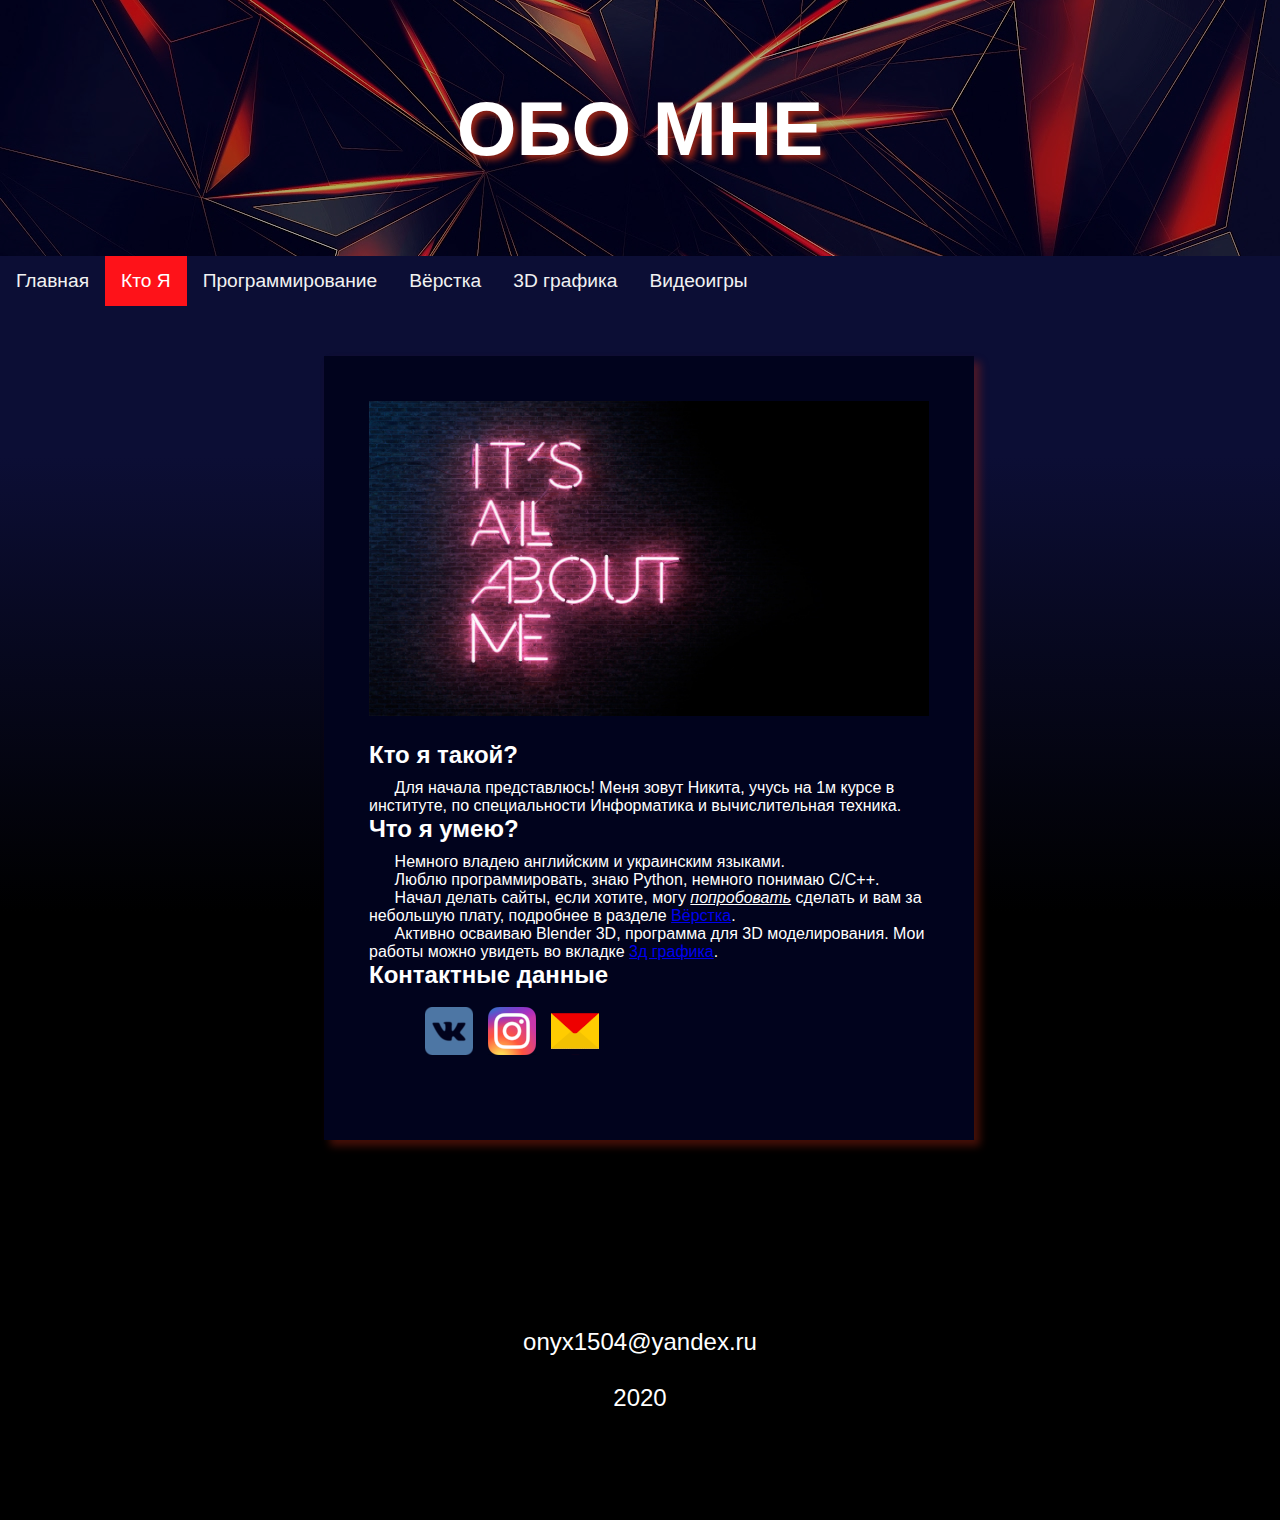
<file: about_me.html>
<!DOCTYPE html>
<html>
<head>
  <meta charset="UTF-8">
  <title>Обо мне</title>
  <link rel="stylesheet" href="style.css">
</head>
<body>
  <header class="header">
    <div class="overlay">
      <h1 class="header-title">Обо мне</h1>
    </div>
	<div class="topnav">
		<a href="index.html">Главная</a>
		<a class="active" href="#">Кто Я</a>
		<a href="programming.html">Программирование</a>
		<a href="layout.html">Вёрстка</a>
		<a href="gallery.html">3D графика</a>
		<a href="gaming.html">Видеоигры</a>
	</div>
  </header>
  <section class="content">
	<div class="card-gallery">
		<img class="card-image" src="about_me/about_me.jpg">
		<h3 class="card-title"><b>Кто я такой?</b></h3>
		<p class="card-text-pr">Для начала представлюсь! Меня зовут Никита, учусь на 1м курсе в институте, по специальности Информатика и вычислительная техника.</p>
		<h3 class="card-title"><b>Что я умею?</b></h3>
		<p class="card-text-pr">Немного владею английским и украинским языками.</p>
		<p class="card-text-pr">Люблю программировать, знаю Python, немного понимаю C/C++.</p>
		<p class="card-text-pr">Начал делать сайты, если хотите, могу <i><u>попробовать</u></i> сделать и вам за небольшую плату, подробнее в разделе <a href="layout.html">Вёрстка</a>.</p>
		<p class="card-text-pr">Активно осваиваю Blender 3D, программа для 3D моделирования. Мои работы можно увидеть во вкладке <a href="gallery.html">3д графика</a>.</p>
		<h3 class="card-title"><b>Контактные данные</b></h3>
		<p class="contacts">
		<a target="_blank" href="https://vk.com/shurigan_1504" class="vk"></a>
		<a target="_blank" href="https://www.instagram.com/shurigan_1504/" class="inst"></a>
		<a target="_blank" href="mailto:onyx1504@yandex.ru?subject=Посетитель сайта" class="post"></a>
		</p>
	</div>
  </section>
  <footer class="footer">
    <h4 class="footer-author" target="_blank">onyx1504@yandex.ru<br><br>2020</h4>
  </footer>
</body>

</html>
</file>
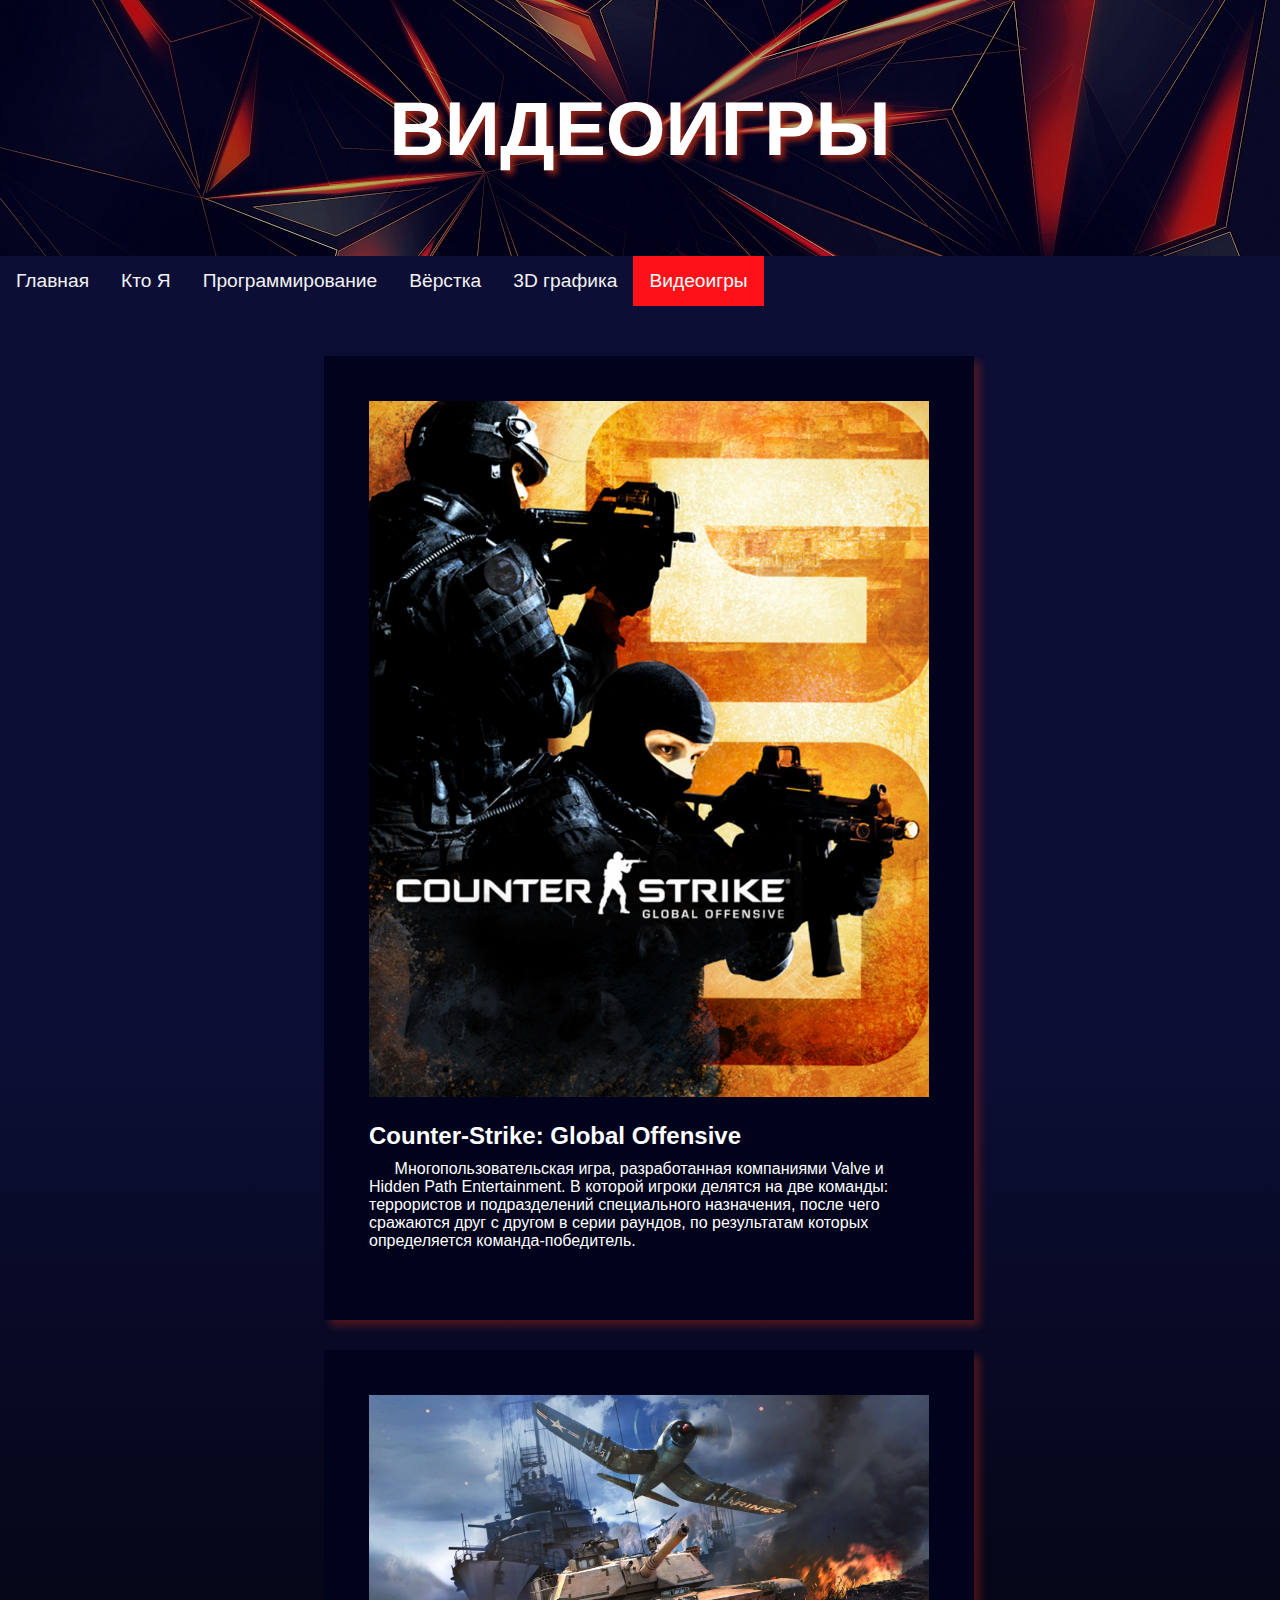
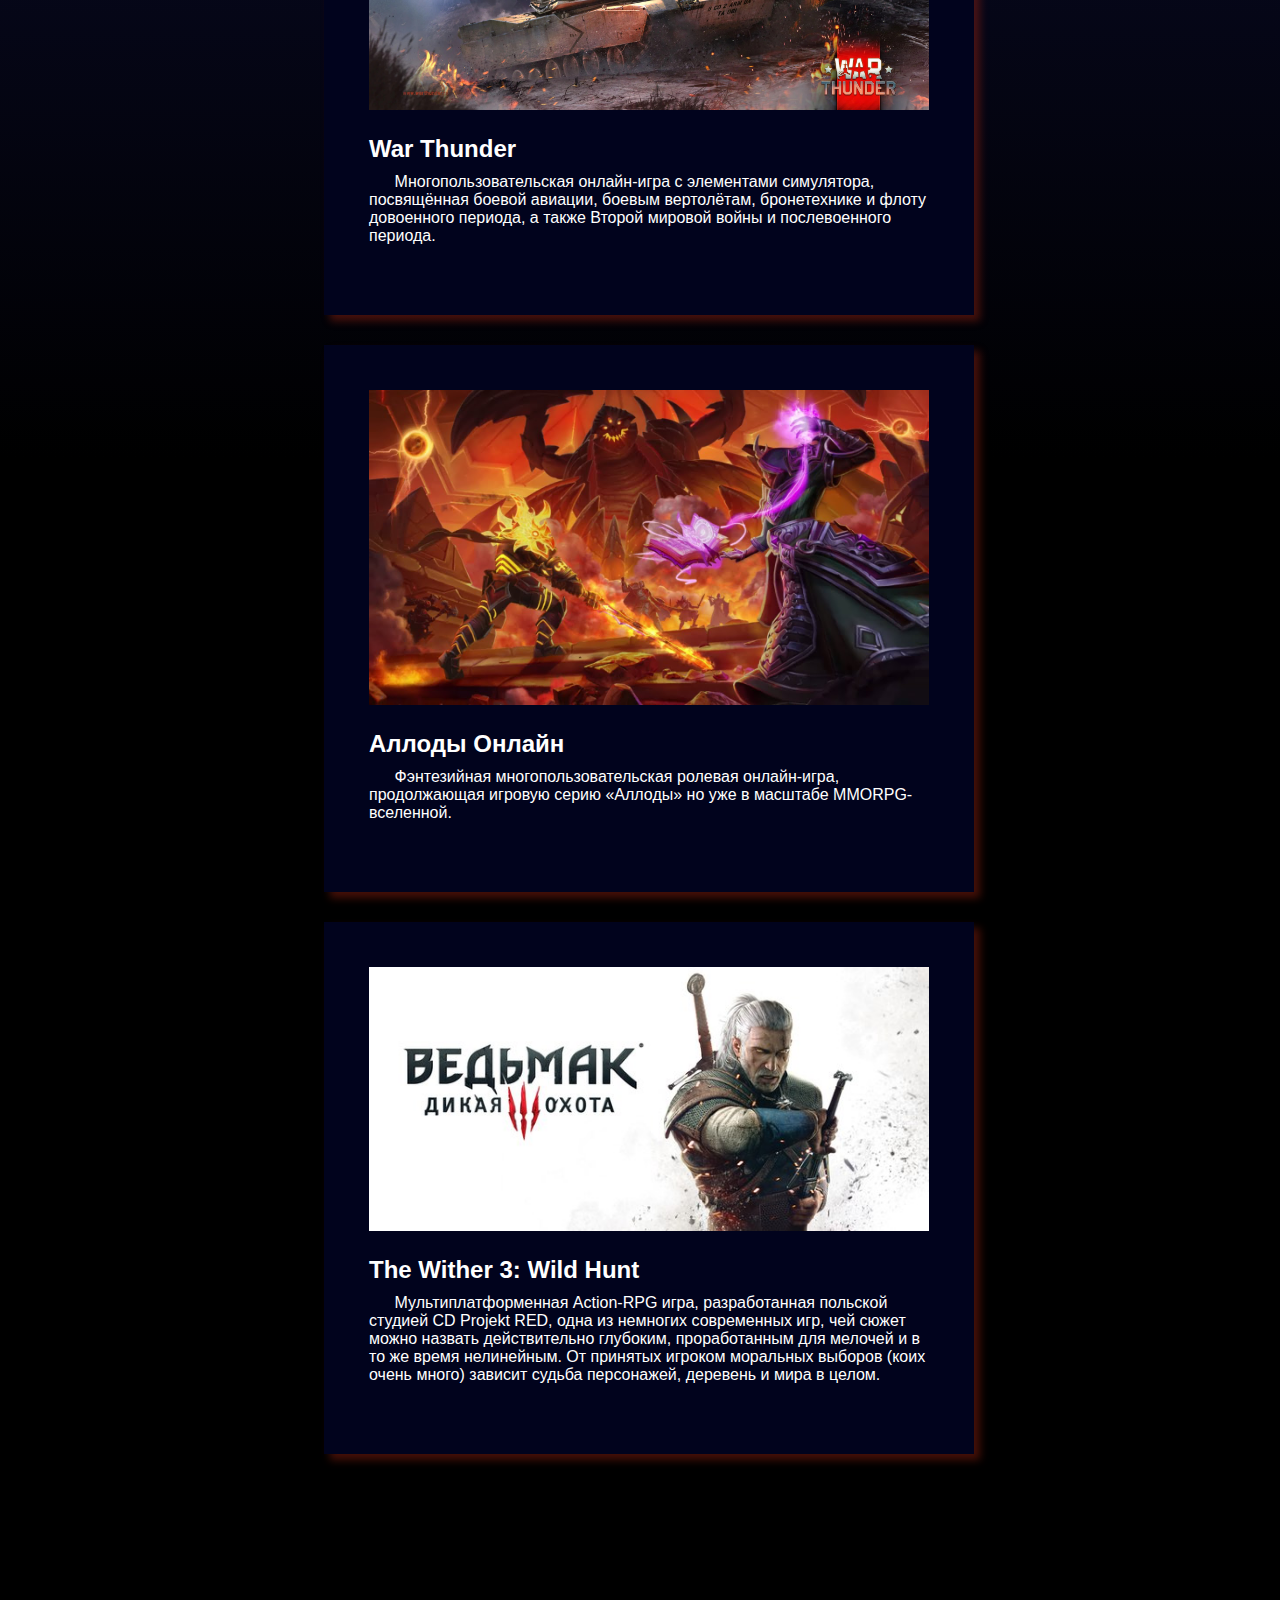
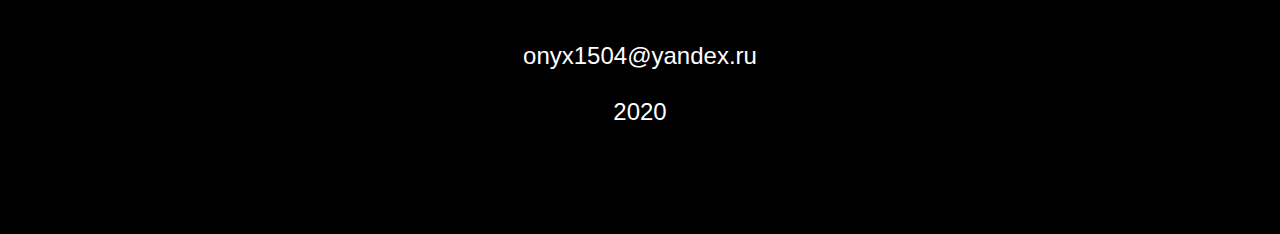
<file: gaming.html>
<!DOCTYPE html>
<html>
<head>
  <meta charset="UTF-8">
  <title>Видеоигры</title>
  <link rel="stylesheet" href="style.css">
</head>
<body>
  <header class="header">
    <div class="overlay">
      <h1 class="header-title">Видеоигры</h1>
    </div>
	<div class="topnav">
		<a href="index.html">Главная</a>
		<a href="about_me.html">Кто Я</a>
		<a href="programming.html">Программирование</a>
		<a href="layout.html">Вёрстка</a>
		<a href="gallery.html">3D графика</a>
		<a class="active" href="#">Видеоигры</a>
	</div>
	  
  </header>
  <section class="content">
	<div class="card-gallery">
		<img class="card-image" src="gaming/csgo.jpg">
		<h3 class="card-title"><b><a target="_blank" class="text" href="https://ru.wikipedia.org/wiki/Counter-Strike:_Global_Offensive">Counter-Strike: Global Offensive</a></b></h3>
		<p class="card-text-pr">Многопользовательская игра, разработанная компаниями Valve и Hidden Path Entertainment. В которой игроки делятся на две команды: террористов и подразделений специального назначения, после чего сражаются друг с другом в серии раундов, по результатам которых определяется команда-победитель.</p>
	</div>
	<div class="card-gallery">	
		<img class="card-image" src="gaming/wt.jpg">
		<h3 class="card-title"><b><a target="_blank" class="text" href="https://ru.wikipedia.org/wiki/War_Thunder">War Thunder</a></b></h3>
		<p class="card-text-pr">Многопользовательская онлайн-игра с элементами симулятора, посвящённая боевой авиации, боевым вертолётам, бронетехнике и флоту довоенного периода, а также Второй мировой войны и послевоенного периода.</p>
	</div>
	<div class="card-gallery">	
		<img class="card-image" src="gaming/ao.jpg">
		<h3 class="card-title"><b><a target="_blank" class="text" href="https://ru.wikipedia.org/wiki/Аллоды_Онлайн">Аллоды Онлайн</a></b></h3>
		<p class="card-text-pr">Фэнтезийная многопользовательская ролевая онлайн-игра, продолжающая игровую серию «Аллоды» но уже в масштабе MMORPG-вселенной.</p>
	</div>
	<div class="card-gallery">	
		<img class="card-image" src="gaming/twwh.jpg">
		<h3 class="card-title"><b><a target="_blank" class="text" href="https://ru.wikipedia.org/wiki/Ведьмак_3:_Дикая_Охота">The Wither 3: Wild Hunt</a></b></h3>
		<p class="card-text-pr">Мультиплатформенная Action-RPG игра, разработанная польской студией CD Projekt RED, одна из немногих современных игр, чей сюжет можно назвать действительно глубоким, проработанным для мелочей и в то же время нелинейным. От принятых игроком моральных выборов (коих очень много) зависит судьба персонажей, деревень и мира в целом. </p>
	</div>
  </section>
  <footer class="footer">
    <h4 class="footer-author" target="_blank">onyx1504@yandex.ru<br><br>2020</h4>
  </footer>
</body>

</html>
</file>
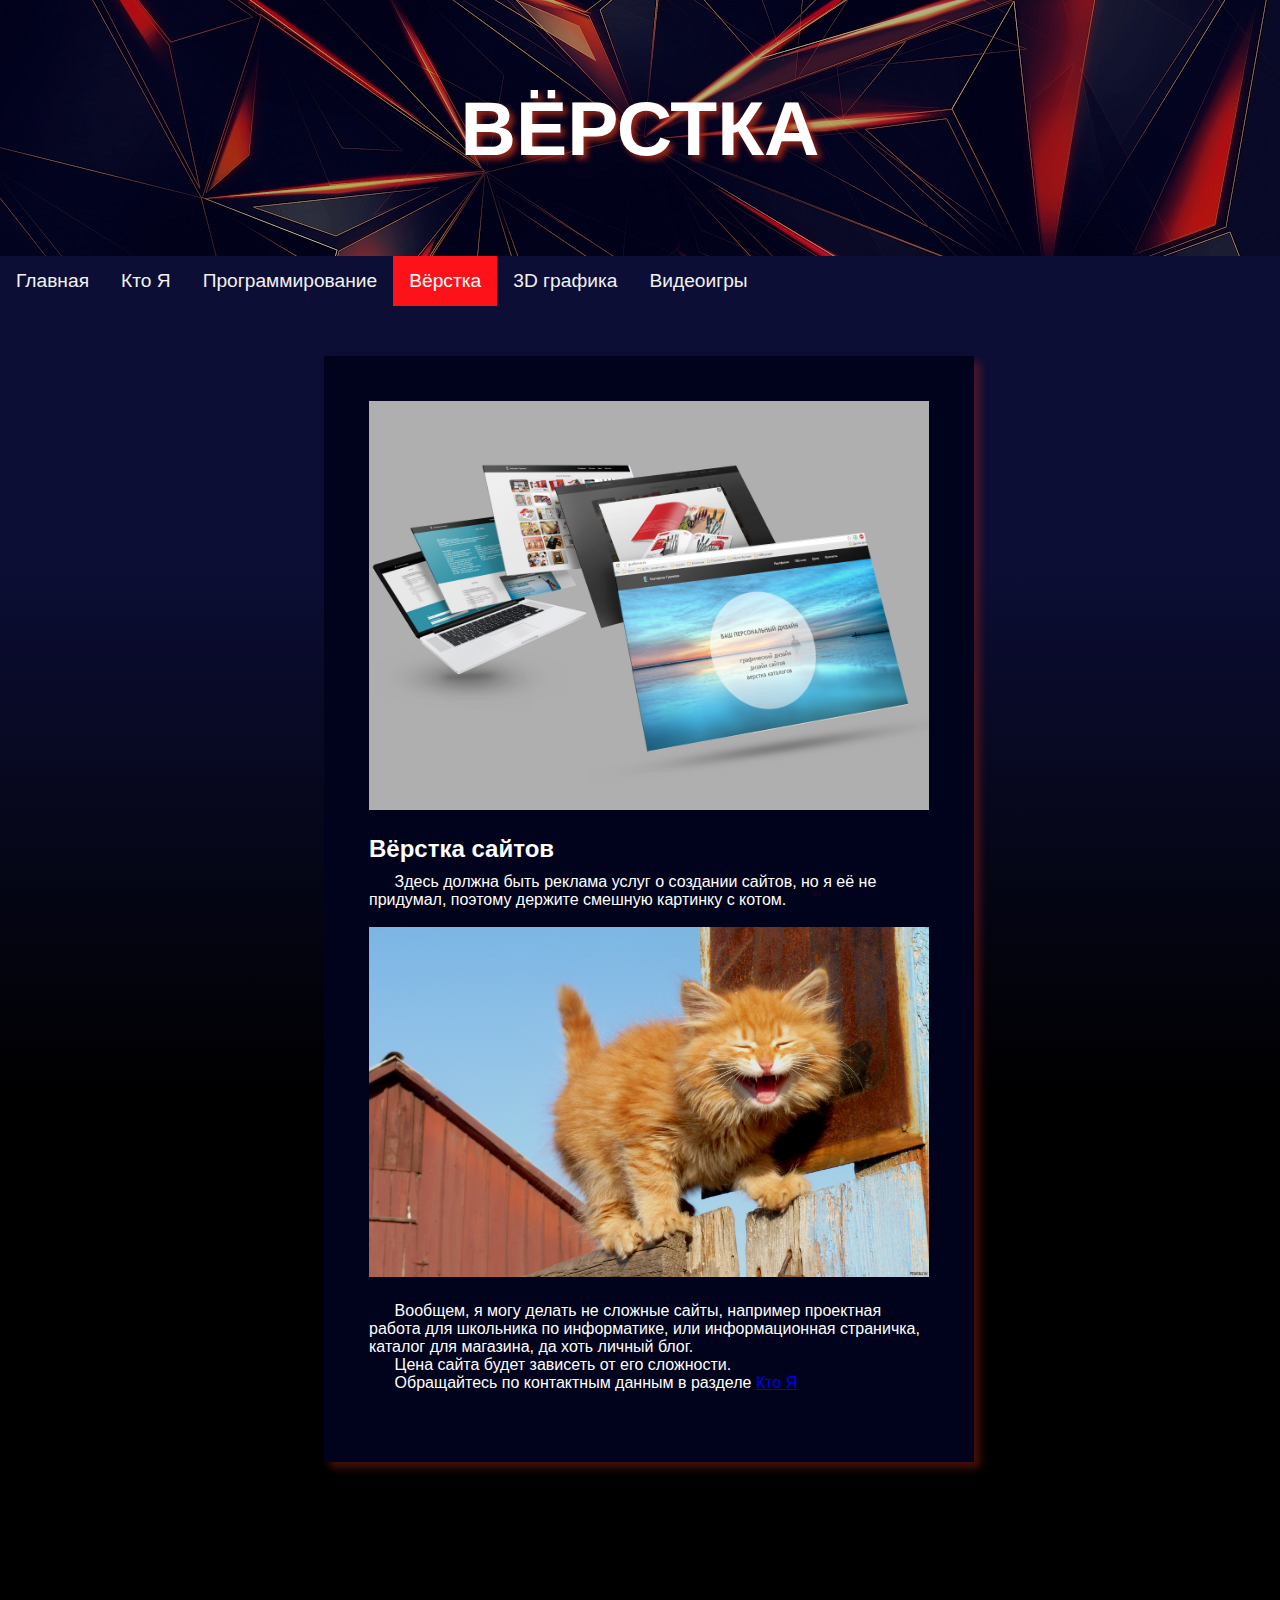
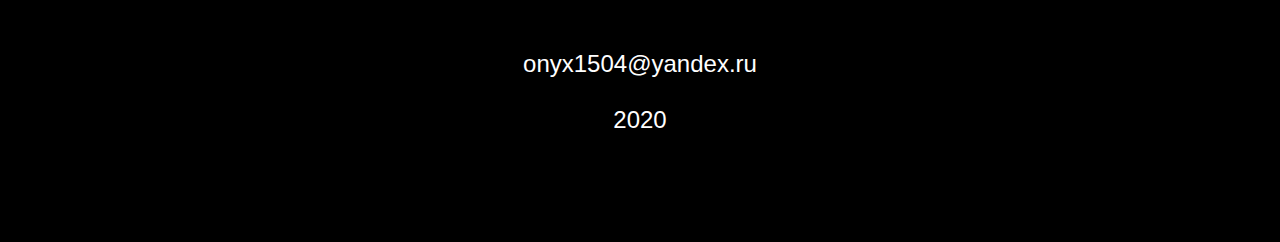
<file: layout.html>
<!DOCTYPE html>
<html>
<head>
  <meta charset="UTF-8">
  <title>Вёрстка</title>
  <link rel="stylesheet" href="style.css">
</head>
<body>
  <header class="header">
    <div class="overlay">
      <h1 class="header-title">Вёрстка</h1>
    </div>
	<div class="topnav">
		<a href="index.html">Главная</a>
		<a href="about_me.html">Кто Я</a>
		<a href="programming.html">Программирование</a>
		<a class="active" href="#">Вёрстка</a>
		<a href="gallery.html">3D графика</a>
		<a href="gaming.html">Видеоигры</a>
	</div>
  </header>
  <section class="content">
	<div class="card-gallery">
		<img class="card-image" src="layout/img1.jpg">
		<h3 class="card-title"><b>Вёрстка сайтов</b></h3>
		<p class="card-text-pr">Здесь должна быть реклама услуг о создании сайтов, но я её не придумал, поэтому держите смешную картинку с котом.<br>&nbsp;</p>
		<img class="card-image" src="layout/smexkot.jpg">
		<p class="card-text-pr">Вообщем, я могу делать не сложные сайты, например проектная работа для школьника по информатике, или информационная страничка, каталог для магазина, да хоть личный блог.</p>
		<p class="card-text-pr">Цена сайта будет зависеть от его сложности.</p>
		<p class="card-text-pr">Обращайтесь по контактным данным в разделе <a href="about_me.html">Кто Я</a></p>
	</div>
  </section>
  <footer class="footer">
    <h4 class="footer-author" target="_blank">onyx1504@yandex.ru<br><br>2020</h4>
  </footer>
</body>

</html>
</file>
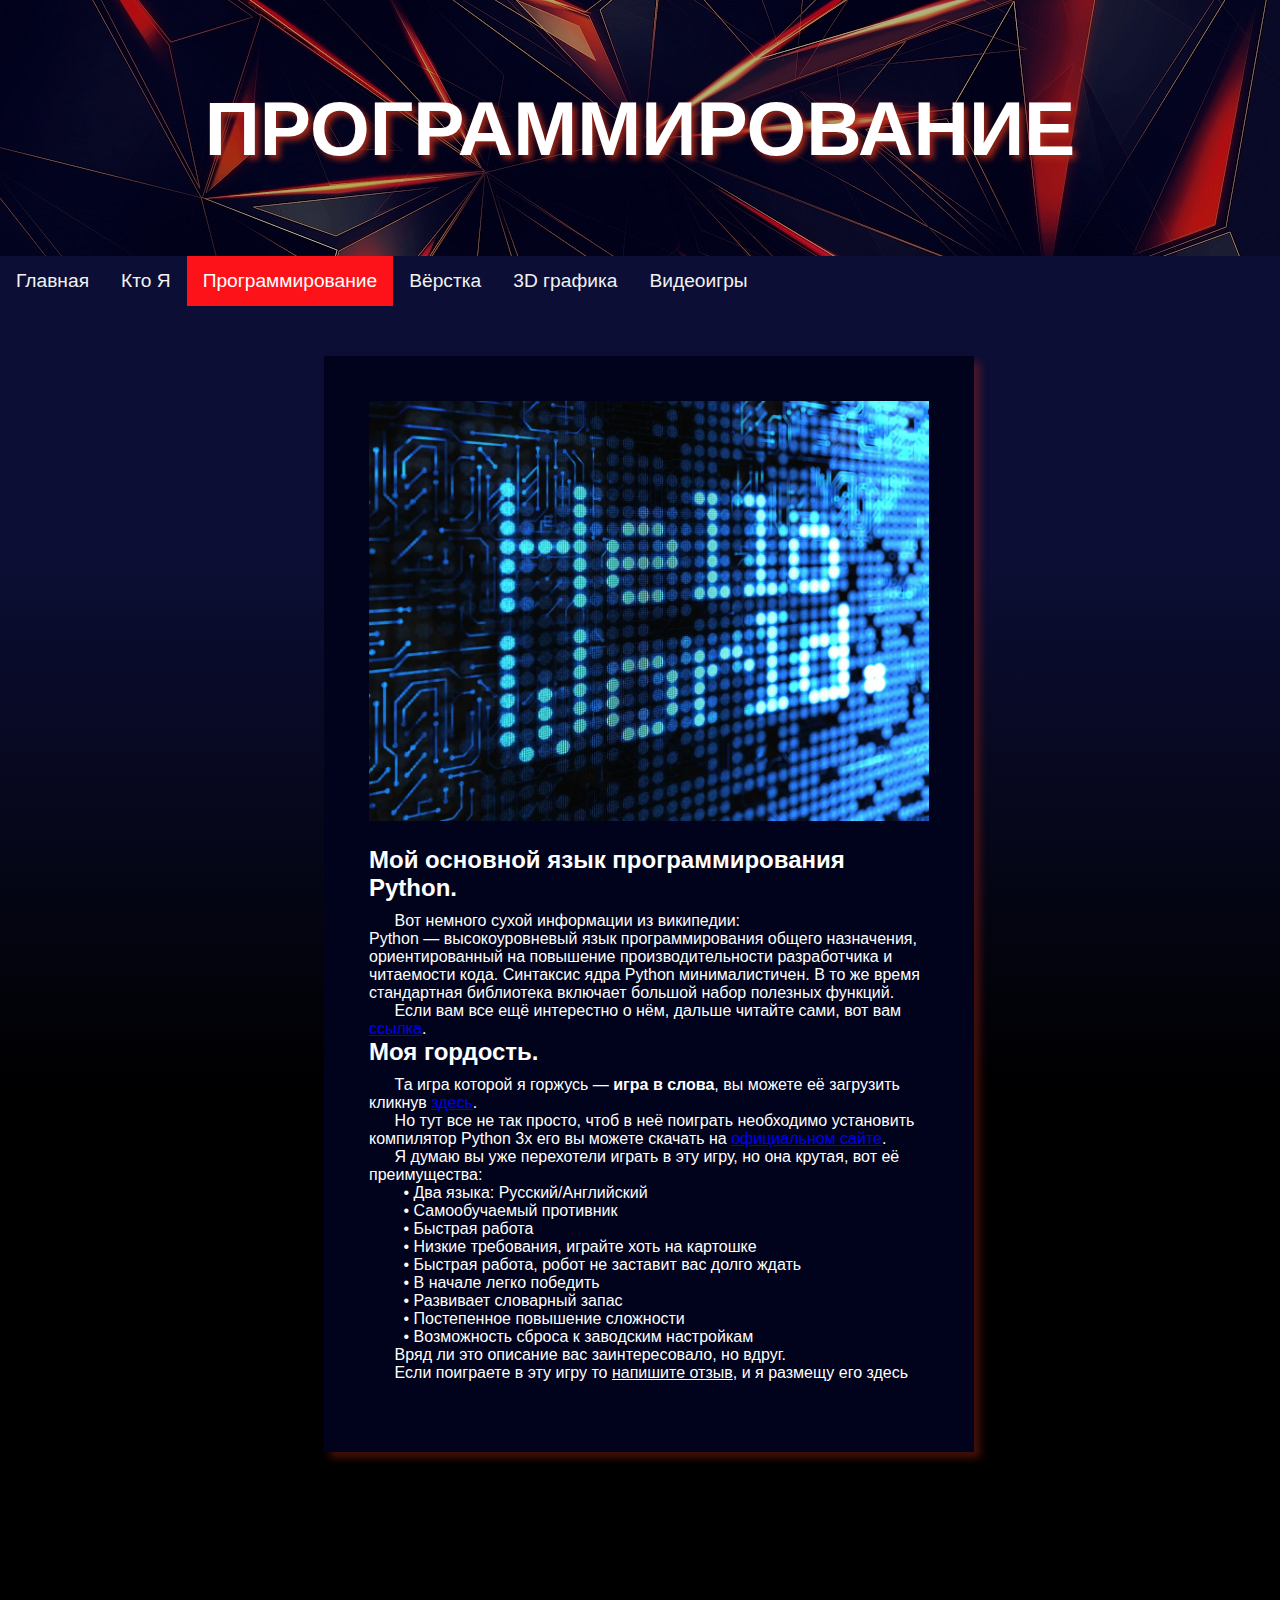
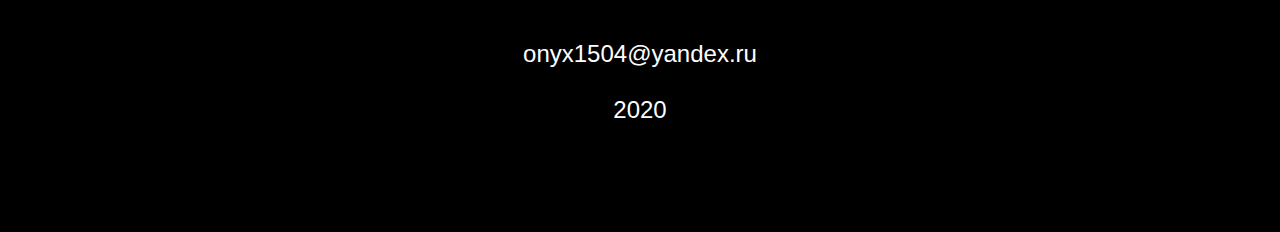
<file: programming.html>
<!DOCTYPE html>
<html>
<head>
  <meta charset="UTF-8">
  <title>Программирование</title>
  <link rel="stylesheet" href="style.css">
</head>
<body>
  <header class="header">
    <div class="overlay">
      <h1 class="header-title">Программирование</h1>
    </div>
	<div class="topnav">
		<a href="index.html">Главная</a>
		<a href="about_me.html">Кто Я</a>
		<a class="active" href="#">Программирование</a>
		<a href="layout.html">Вёрстка</a>
		<a href="gallery.html">3D графика</a>
		<a href="gaming.html">Видеоигры</a>
	</div>
  </header>
  <section class="content">
	<div class="card-gallery">
		<img class="card-image" src="programming/pic1.png">
		<h3 class="card-title"><b>Мой основной язык программирования Python.</b></h3>
		<p class="card-text-pr">Вот немного сухой информации из википедии:<br>Python — высокоуровневый язык программирования общего назначения, ориентированный на повышение производительности разработчика и читаемости кода. Синтаксис ядра Python минималистичен. В то же время стандартная библиотека включает большой набор полезных функций.</p>
		<p class="card-text-pr">Если вам все ещё интерестно о нём, дальше читайте сами, вот вам <a href="https://ru.wikipedia.org/wiki/Python">ссылка</a>.</p>
		<h3 class="card-title"><b>Моя гордость.</b></h3>
		<p class="card-text-pr">Та игра которой я горжусь — <b>игра в слова</b>, вы можете её загрузить кликнув <a href="ИГРА В СЛОВА.zip" download>здесь</a>.</p>
		<p class="card-text-pr">Но тут все не так просто, чтоб в неё поиграть необходимо установить компилятор Python 3x его вы можете скачать на <a href="https://www.python.org/downloads/">официальном сайте</a>.</p>
		<p class="card-text-pr">Я думаю вы уже перехотели играть в эту игру, но она крутая, вот её преимущества:</p>
		<p class="card-text-pr">&nbsp;&nbsp;&bull; Два языка: Русский/Английский</p>
		<p class="card-text-pr">&nbsp;&nbsp;&bull; Самообучаемый противник</p>
		<p class="card-text-pr">&nbsp;&nbsp;&bull; Быстрая работа</p>
		<p class="card-text-pr">&nbsp;&nbsp;&bull; Низкие требования, играйте хоть на картошке</p>
		<p class="card-text-pr">&nbsp;&nbsp;&bull; Быстрая работа, робот не заставит вас долго ждать</p>
		<p class="card-text-pr">&nbsp;&nbsp;&bull; В начале легко победить</p>
		<p class="card-text-pr">&nbsp;&nbsp;&bull; Развивает словарный запас</p>
		<p class="card-text-pr">&nbsp;&nbsp;&bull; Постепенное повышение сложности</p>
		<p class="card-text-pr">&nbsp;&nbsp;&bull; Возможность сброса к заводским настройкам
		<p class="card-text-pr">Вряд ли это описание вас заинтересовало, но вдруг.</p>
		<p class="card-text-pr">Если поиграете в эту игру то <u>напишите отзыв</u>, и я размещу его здесь</p>
	</div>
  </section>
  <footer class="footer">
    <h4 class="footer-author" target="_blank">onyx1504@yandex.ru<br><br>2020</h4>
  </footer>
</body>

</html>
</file>
<file: style.css>
body, h1, h2, h3, h4, p{
  margin: 0;
  font-size: 100%;
  font-weight: normal;
}
*{
  box-sizing:border-box;
}
body {
  font-family: 'Helvetica', 'Arial', sans-serif;
  background: linear-gradient(to bottom, #0c0e35 30%, #000000 60%);
}

.header {
  width:100%;
  height:20vw;
  background-color: #eee;
  background-image: url(фон2.jpg);
  background-size: cover;
  background-position: center;
  text-align: center;
}

.header-title {
  font-size: 6vw;
  color: white;
  text-transform: uppercase;
  font-weight: 550;
  margin: auto;
  text-shadow: 4px 4px 6px rgba(174, 41, 21, .9);
}

.overlay {
  width: 100%;
  height: 100%;
  background-color: rgba(0, 0, 0, .3);
  display: flex;
}
.content{
  font-size: 0;
  width:790px;
  margin: 100px auto 50px;
}
.card {
  width: 350px;
  margin-right:90px;
  margin-bottom: 60px;
  padding: 45px 45px 70px;
  display: inline-block;
  background: rgb(1,3,29);
  color:white;
  box-shadow: 6px 6px 8px rgba(174, 41, 21, .4);
}
.card-gallery {
  width: 650px;
  display: block;
  margin-left: 10%;
  margin-right: auto;
  margin-bottom: 30px;
  padding: 45px 45px 70px;
  display: inline-block;
  background: rgb(1,3,29);
  color:white;
  box-shadow: 6px 6px 8px rgba(174, 41, 21, .4);
}
.card-aboutme {
  width: 750px;
  display: block;
  margin-left: 10%;
  margin-right: auto;
  margin-bottom: 30px;
  padding: 35px 35px 70px;
  display: inline-block;
  background: rgb(1,3,29);
  color:white;
  box-shadow: 6px 6px 8px rgba(174, 41, 21, .4);
}
.card-title {
  font-size: 24px;
  font-weight: 500;
  margin-bottom: 10px
}
.card-text {
  font-size: 16px;
}
.card-text-pr {
  font-size: 16px;
  text-indent: 2vw;
}
.card-image {
  width:100%;
  margin-bottom: 25px;
}
.no-right-margin{
  margin-right:0px;
}
/* Add a black background color to the top navigation */
.topnav {
    background-color: rgb(12,14,53);
    overflow: hidden;
	margin-bottom:1vh;
	font-size: 25px;
	display: flex;
}

/* Style the links inside the navigation bar */
.topnav a {
    float: left;
    color: #f2f2f2;
    text-align: center;
    padding: 14px 16px;
    text-decoration: none;
    font-size: 1.5vw;
}

/* Change the color of links on hover */
.topnav a:hover {
    background-color: rgb(253,172,141);
    color: black;
}

/* Add a color to the active/current link */
.topnav a.active {
    background-color: rgb(254,18,25);
    color: white;
}
.footer{
  height: 300px;
  background-color: black;
  display:flex;
}
.footer-author{
  color: white;
  font-size: 24px;
  margin:auto;
  text-align: center;
}
a.text {
	color: #fff;
	text-decoration: none;
}
p.contacts{
	text-align:center;
	width:80%;
	margin: 2vh auto;
}
a.vk {
    background: url(about_me/vk.png); /* Путь к файлу с исходным  рисунком */
    display: inline;
    width: 48px;
    height: 48px;
	background-position: 0 -48px;
	float:left; 
    margin: 0 15px 15px 0;
   }
a.vk:hover {
    background-position: 0 0px; /* Смещение фона */
}
a.inst {
    background: url(about_me/inst.png); /* Путь к файлу с исходным  рисунком */
    display: inline;
    width: 48px;
    height: 48px;
	background-position: 0 -48px;
	float:left; 
    margin: 0 15px 15px 0;
   }
a.inst:hover {
    background-position: 0 0px; /* Смещение фона */
}
a.post {
    background: url(about_me/post.png); /* Путь к файлу с исходным  рисунком */
    display: inline;
    width: 48px;
    height: 48px;
	background-position: 0 0;
	float:left; 
    margin: 0 15px 15px 0;
   }
a.post:hover {
    background-position: 0 -48px; /* Смещение фона */
}
</file>
